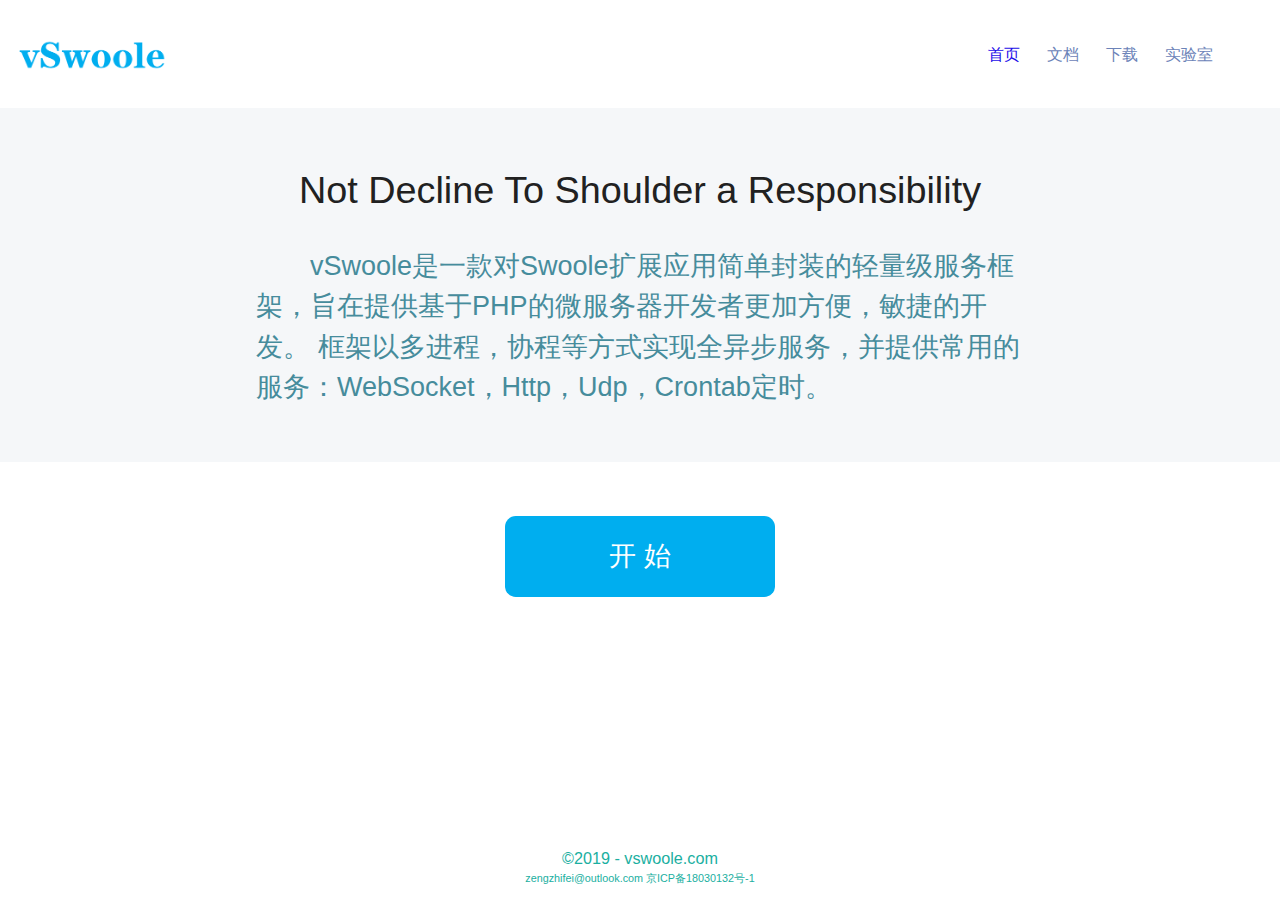
<file: index.html>
<!DOCTYPE html>
<html lang="en">
<head>
    <meta charset="UTF-8">
    <meta name="baidu-site-verification" content="QIQ6KC1oZ6">
    <meta name="format-detection" content="telephone=no">
    <meta name="apple-mobile-web-app-capable" content="yes">
    <meta name="apple-mobile-web-app-status-bar-style" content="black">
    <meta name="viewport"
          content="width=device-width, initial-scale=1.0, user-scalable=0, minimum-scale=1.0, maximum-scale=1.0">
    <title>vSwoole - 微服务器框架</title>
    <meta name="keywords" content="PHP,Swoole,vSwoole,异步,WebSocket服务器,Udp服务器,Http服务器,Crontab定时服务器">
    <meta name="description" content="vSwoole,与热爱技术的你分享简单的微服务框架">
    <link rel="shortcut icon" href="static/img/favicon.ico">
    <link rel="stylesheet" type="text/css" href="static/css/vSwoole-base.css">
    <link rel="stylesheet" type="text/css" href="static/css/common.css">
    <link rel="stylesheet" type="text/css" href="static/css/index.css">
</head>
<body>
<div id="vSwoole-index-root" class="vSwoole-root">
    <div class="vSwoole-header">
        <div class="header-logo">
            <a href="https://www.vswoole.com"><img src="static/img/vSwoole-logo.png"></a>
        </div>
        <div class="header-menu">
            <ul>
                <li class="active"><a href="https://www.vswoole.com">首页</a></li>
                <li><a target="_blank" href="https://www.kancloud.cn/zengzhifei/vswoole/content">文档</a></li>
                <li><a href="download.html">下载</a></li>
                <li><a href="lab.html">实验室</a></li>
            </ul>
        </div>
    </div>
    <div class="index-body">
        <div class="body-introduce">
            <div class="introduce-box">
                <p class="introduce-title">Not Decline To Shoulder a Responsibility</p>
                <p class="introduce-content">
                    vSwoole是一款对Swoole扩展应用简单封装的轻量级服务框架，旨在提供基于PHP的微服务器开发者更加方便，敏捷的开发。
                    框架以多进程，协程等方式实现全异步服务，并提供常用的服务：WebSocket，Http，Udp，Crontab定时。
                </p>
            </div>
        </div>
        <div class="body-usage">
            <div class="usage-nav">
                <a target="_blank" href="https://www.kancloud.cn/zengzhifei/vswoole/content">开&nbsp;始</a>
            </div>
        </div>
    </div>
    <div class="vSwoole-footer">
        <div class="footer-copy">&copy;2019 - vswoole.com</div>
        <div class="footer-author">zengzhifei@outlook.com 京ICP备18030132号-1</div>
    </div>
</div>
<script src="static/js/lib/tongji.js"></script>
<script src="static/js/lib/flexible.js"></script>
<script src="static/js/lib/jquery.1.10.1.min.js"></script>
<script src="static/js/lib/jquery.cookie.min.js"></script>
<script src="static/js/lib/vue.min.js"></script>
<script src="static/js/common.js"></script>
</body>
</html>
</file>
<file: static/css/common.css>
body {
    overflow-x: hidden;
}

.vSwoole-root {
    position: relative;
    min-height: 100%;
    height: auto !important;
}

.vSwoole-header {
    width: 100%;
    height: 2rem;
}

.header-logo {
    width: 3rem;
    height: 100%;
    line-height: 2rem;
    float: left;
    text-align: center;
    padding-left: 0.2rem;
}

.header-logo a {
    display: inline-block;
    line-height: inherit;
}

.header-logo img {
    width: 100%;
    border-style: none;
    vertical-align: middle;
}

.header-menu {
    width: calc(100% - 3.2rem);
    height: 100%;
    line-height: 2rem;
    font-size: 0.3rem;
    text-align: center;
    float: right;
}

.header-menu ul {
    display: inline-block;
    margin-right: 1rem;
    float: right;
}

.header-menu li {
    float: left;
    padding-left: 0.25rem;
    padding-right: 0.25rem;
}

.header-menu li a {
    color: #6C83B8 !important;
    cursor: pointer;
}

.header-menu li.active a {
    color: #1c0de8 !important;
}

.header-menu li a:hover {
    color: #56b81e !important;
    text-decoration: none !important;
}

.vSwoole-footer {
    width: 100%;
    height: 1rem;
    text-align: center;
    position: absolute;
    clear: both;
    bottom: 0;
    left: 0;
    vertical-align: middle;
    color: #1bafa1;
}

.vSwoole-footer .footer-copy {
    font-size: 0.3rem;
}

.vSwoole-footer .footer-author {
    font-size: 0.2rem;
}
</file>
<file: static/css/index.css>
.index-body {
    width: 100%;
    padding-bottom: 1rem;
}

.body-introduce {
    background: #f5f7f9;
}

@media screen and (max-width: 1024px) {
    .introduce-box {
        width: 85% !important;
    }
}

.introduce-box {
    width: 60%;
    margin: auto;
    padding: 1rem;
}

.introduce-title {
    font-size: 0.7rem;
    text-align: center;
}

.introduce-content {
    font-size: 0.5rem;
    color: #468c9c;
    margin-top: 0.5rem;
    text-indent: 1rem;
}

.body-usage {
    width: 60%;
    margin: 1rem auto;
}

.usage-nav {
    margin: auto;
    text-align: center;
}

.usage-nav a {
    background: #00AEEF;
    width: 5rem;
    height: 1.5rem;
    border-radius: 0.2rem;
    text-align: center;
    line-height: 1.5rem;
    color: #fff;
    font-size: 0.5rem;
    display: inline-block;
}
</file>
<file: static/css/vSwoole-base.css>
@charset "utf-8";
/*
 * @author Benjamin.Wang <kimicuyf@gmail.com>
 */

/* reset */
section, article, aside, header, footer, nav, dialog, figure, figcaption, hgroup {
    display: block;
}

html, body, div, ul, ol, li, dl, dt, dd, p, h1, h2, h3, h4, h5, h6, a, img, th, td, form, input, button, textarea, fieldset, iframe, object, pre, code, legend, blockquote {
    margin: 0;
    padding: 0;
    border: 0;
    outline: 0;
}

ol, ul {
    list-style: none
}

address, caption, cite, code, dfn, em, strong, th, var {
    font-style: normal;
    font-weight: normal
}

input, button, textarea {
    font-family: inherit;
    font-size: 100%
}

h1, h2, h3, h4, h5, h6 {
    font-weight: normal;
    font-size: 100%;
}

table {
    border-collapse: collapse;
    border-spacing: 0
}

caption, th, td {
    font-weight: normal;
    text-align: left
}

body, button, input, select, textarea {
    font: 100%/1.5 \5FAE\8F6F\96C5\9ED1, \5b8b\4f53, tahoma, arial, sans-serif, STHeiTi, Helvetica;
    color: #212121;
    text-align: left;
}

a {
    color: #212121;
    text-decoration: none
}

a:hover {
    text-decoration: none;
}

a.img:hover {
    background: transparent
}

a img {
    border: 0
}

a:hover img {
    background-color: transparent
}

sup {
    vertical-align: text-top
}

sub {
    vertical-align: text-bottom
}

* {
    margin: 0;
    padding: 0; /* font-family:微软雅黑;*/
}

body, h1, h2, h3, h4, h5, h6 {
    font-size: 12px;
    font-family: Verdana, Geneva, sans-serif 'Microsoft Yahei';
    font-weight: normal;
}

ul, ol {
    list-style: none;
}

input {
    outline: none;
}

a {
    color: #000;
    text-decoration: none;
}

a img {
    border: 0;
}

i, em {
    font-style: normal;
}

b, strong {
    font-weight: normal;
}

.clearfix:after {
    display: block;
    content: '';
    clear: both;
}

.clearfix {
    zoom: process_f1;
}

body, html {
    width: 100%;
    height: 100%;
    font-family: "微软雅黑";
}

/*文字排版 */
.f12 {
    font-size: 12px
}

.f13 {
    font-size: 13px
}

.f14 {
    font-size: 14px
}

.f16 {
    font-size: 16px
}

.f20 {
    font-size: 20px
}

.fb {
    font-weight: bold
}

.fn {
    font-weight: normal
}

.t2 {
    text-indent: 2em
}

.lh150 {
    line-height: 150%
}

.lh180 {
    line-height: 180%
}

.lh200 {
    line-height: 200%
}

.unl {
    text-decoration: underline;
}

.no_unl {
    text-decoration: none;
}

/*定位*/
.tl {
    text-align: left
}

.tc {
    text-align: center
}

.tr {
    text-align: right
}

.bc {
    margin-left: auto;
    margin-right: auto;
}

.fl {
    float: left;
    display: inline
}

.fr {
    float: right;
    display: inline
}

.cb {
    clear: both
}

.cl {
    clear: left
}

.cr {
    clear: right
}

.clear {
    clear: both;
    font-size: 1px;
    width: 1px;
    height: 0;
    visibility: hidden;
    margin-top: 0px !important;
    line-height: 0;
}

.clearfix:after {
    content: ".";
    display: block;
    height: 0;
    clear: both;
    visibility: hidden
}

.clearfix {
    display: inline-block
}

* html .clearfix {
    height: 1%
}

.clearfix {
    display: block
}

.vm {
    vertical-align: middle
}

.pr {
    position: relative
}

.pa {
    position: absolute
}

.abs-right {
    position: absolute;
    right: 0
}

.zoom {
    zoom: 1
}

.hidden {
    visibility: hidden
}

.none {
    display: none
}

/*长度高度*/
.w10 {
    width: 10px
}

.w20 {
    width: 20px
}

.w30 {
    width: 30px
}

.w40 {
    width: 40px
}

.w50 {
    width: 50px
}

.w60 {
    width: 60px
}

.w70 {
    width: 70px
}

.w80 {
    width: 80px
}

.w90 {
    width: 90px
}

.w100 {
    width: 100px
}

.w200 {
    width: 200px
}

.w250 {
    width: 250px
}

.w300 {
    width: 300px
}

.w400 {
    width: 400px
}

.w500 {
    width: 500px
}

.w600 {
    width: 600px
}

.w700 {
    width: 700px
}

.w800 {
    width: 800px
}

.w {
    width: 100%
}

.h50 {
    height: 50px
}

.h80 {
    height: 80px
}

.h100 {
    height: 100px
}

.h200 {
    height: 200px
}

.h {
    height: 100%
}

/*边距*/
.m10 {
    margin: 10px
}

.m15 {
    margin: 15px
}

.m30 {
    margin: 30px
}

.mt5 {
    margin-top: 5px
}

.mt10 {
    margin-top: 10px
}

.mt15 {
    margin-top: 15px
}

.mt20 {
    margin-top: 20px
}

.mt30 {
    margin-top: 30px
}

.mt50 {
    margin-top: 50px
}

.mt100 {
    margin-top: 100px
}

.mb10 {
    margin-bottom: 10px
}

.mb15 {
    margin-bottom: 15px
}

.mb20 {
    margin-bottom: 20px
}

.mb30 {
    margin-bottom: 30px
}

.mb50 {
    margin-bottom: 50px
}

.mb100 {
    margin-bottom: 100px
}

.ml5 {
    margin-left: 5px
}

.ml10 {
    margin-left: 10px
}

.ml15 {
    margin-left: 15px
}

.ml20 {
    margin-left: 20px
}

.ml30 {
    margin-left: 30px
}

.ml50 {
    margin-left: 50px
}

.ml100 {
    margin-left: 100px
}

.mr5 {
    margin-right: 5px
}

.mr10 {
    margin-right: 10px
}

.mr15 {
    margin-right: 15px
}

.mr20 {
    margin-right: 20px
}

.mr30 {
    margin-right: 30px
}

.mr50 {
    margin-right: 50px
}

.mr100 {
    margin-right: 100px
}

.p10 {
    padding: 10px;
}

.p15 {
    padding: 15px;
}

.p30 {
    padding: 30px;
}

.pt5 {
    padding-top: 5px
}

.pt10 {
    padding-top: 10px
}

.pt15 {
    padding-top: 15px
}

.pt20 {
    padding-top: 20px
}

.pt30 {
    padding-top: 30px
}

.pt50 {
    padding-top: 50px
}

.pb5 {
    padding-bottom: 5px
}

.pb10 {
    padding-bottom: 10px
}

.pb15 {
    padding-bottom: 15px
}

.pb20 {
    padding-bottom: 20px
}

.pb30 {
    padding-bottom: 30px
}

.pb50 {
    padding-bottom: 50px
}

.pb100 {
    padding-bottom: 100px
}

.pl5 {
    padding-left: 5px
}

.pl10 {
    padding-left: 10px
}

.pl15 {
    padding-left: 15px
}

.pl20 {
    padding-left: 20px
}

.pl30 {
    padding-left: 30px
}

.pl50 {
    padding-left: 50px
}

.pl100 {
    padding-left: 100px
}

.pr5 {
    padding-right: 5px
}

.pr10 {
    padding-right: 10px
}

.pr15 {
    padding-right: 15px
}

.pr20 {
    padding-right: 20px
}

.pr30 {
    padding-right: 30px
}

.pr50 {
    padding-right: 50px
}

.pr100 {
    padding-right: 100px
}

.bRed {
    border: 1px dashed #F00
}

.bBlack {
    border: 1px dashed #000
}

.bGreen {
    border: 1px dashed #0F0
}

.bBlue {
    border: 1px dashed #00F
}
</file>
